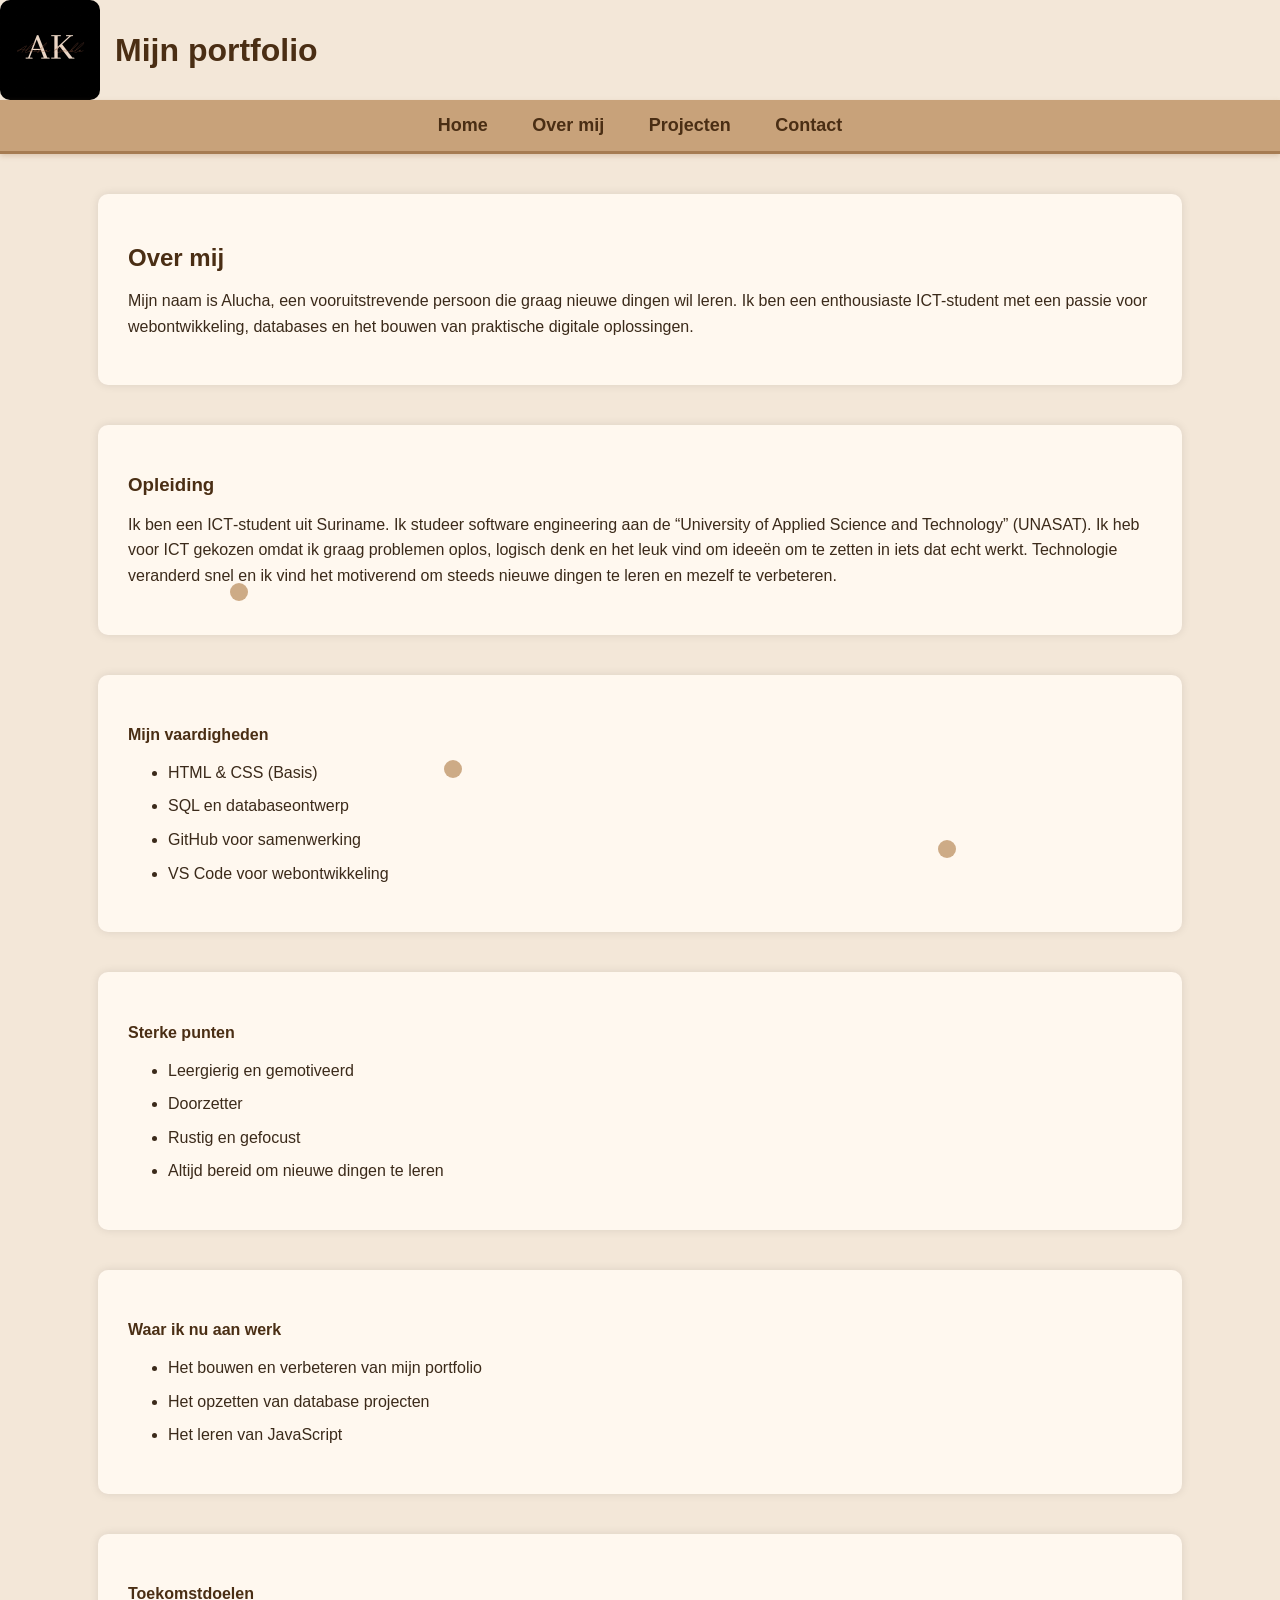
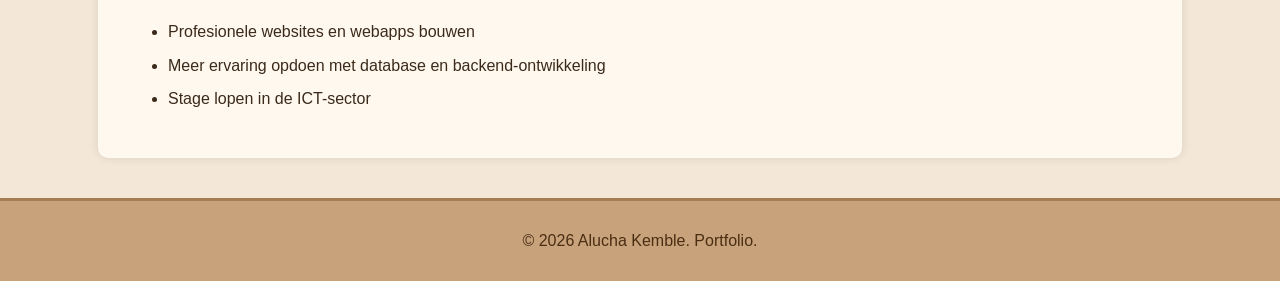
<file: about.html>
<!DOCTYPE html>
<html lang="en">
<head>
  <meta charset="UTF-8">
  <meta name="viewport" content="width=device-width, initial-scale=1.0">
  <title>Over mij – Alucha</title>
  <link rel="stylesheet" href="css/main.css">
  <link rel="stylesheet" href="css/about.css">
</head>

<body>
  <header>
<div class="logo-title">
<img src="img/logo.jpeg" alt="Logo van Alucha" class="logo" width="100"  height="100">
<h1 class="title">Mijn portfolio</h1>
    </div>
  </header>

<nav>
    <a href="index.html">Home</a>
    <a href="about.html">Over mij</a>
    <a href="work.html">Projecten</a>
    <a href="contact.html">Contact</a>
  </nav>
  
  <section class="intro">
    <h2>Over mij</h2>
    <div class="intro-content">
    <p>Mijn naam is Alucha, een vooruitstrevende persoon die graag nieuwe dingen wil leren.
    Ik ben een enthousiaste ICT-student met een passie voor webontwikkeling, databases en het bouwen van praktische digitale oplossingen.   
    </p>
  </div>
  </section>

<section class="education">
    <h3>Opleiding</h3>
    <p>Ik ben een ICT‑student uit Suriname.  
       Ik studeer software engineering aan de “University of Applied Science and Technology” (UNASAT).  
      Ik heb voor ICT gekozen omdat ik graag problemen oplos, logisch denk en het leuk vind om ideeën om te zetten in iets dat echt werkt.
      Technologie veranderd snel en ik vind het motiverend om steeds nieuwe dingen te leren en mezelf te verbeteren.</p>
</section>

<section class="skills">
    <h4>Mijn vaardigheden</h4>
    <ul>
      <li>HTML & CSS (Basis)</li>
      <li>SQL en databaseontwerp</li>
      <li>GitHub voor samenwerking</li>
      <li> VS Code voor webontwikkeling</li>
    </ul>
    </section>

<section class="strengths">
    <h4>Sterke punten</h4>
    <ul>
      <li>Leergierig en gemotiveerd</li>
      <li>Doorzetter</li>
      <li>Rustig en gefocust</li>
      <li>Altijd bereid om nieuwe dingen te leren</li>
    </ul>
    </section>

<section class="current-work">
    <h4> Waar ik nu aan werk</h4>
    <ul>
      <li>Het bouwen en verbeteren van mijn portfolio</li>
      <li>Het opzetten van database projecten</li>
      <li>Het leren van JavaScript</li>
    </ul>
</section>

<section class="goals">
    <h4>Toekomstdoelen</h4>
    <ul>
      <li>Profesionele websites en webapps bouwen</li>
      <li> Meer ervaring opdoen met database en backend-ontwikkeling</li>
      <li>Stage lopen in de ICT-sector</li>
    </ul>
  </section>

  <footer class="footer">
    <p>&copy; 2026 Alucha Kemble. Portfolio.</p>
  </footer>
  
   <script src="js/main.js"></script>
</body>
</html>
</file>
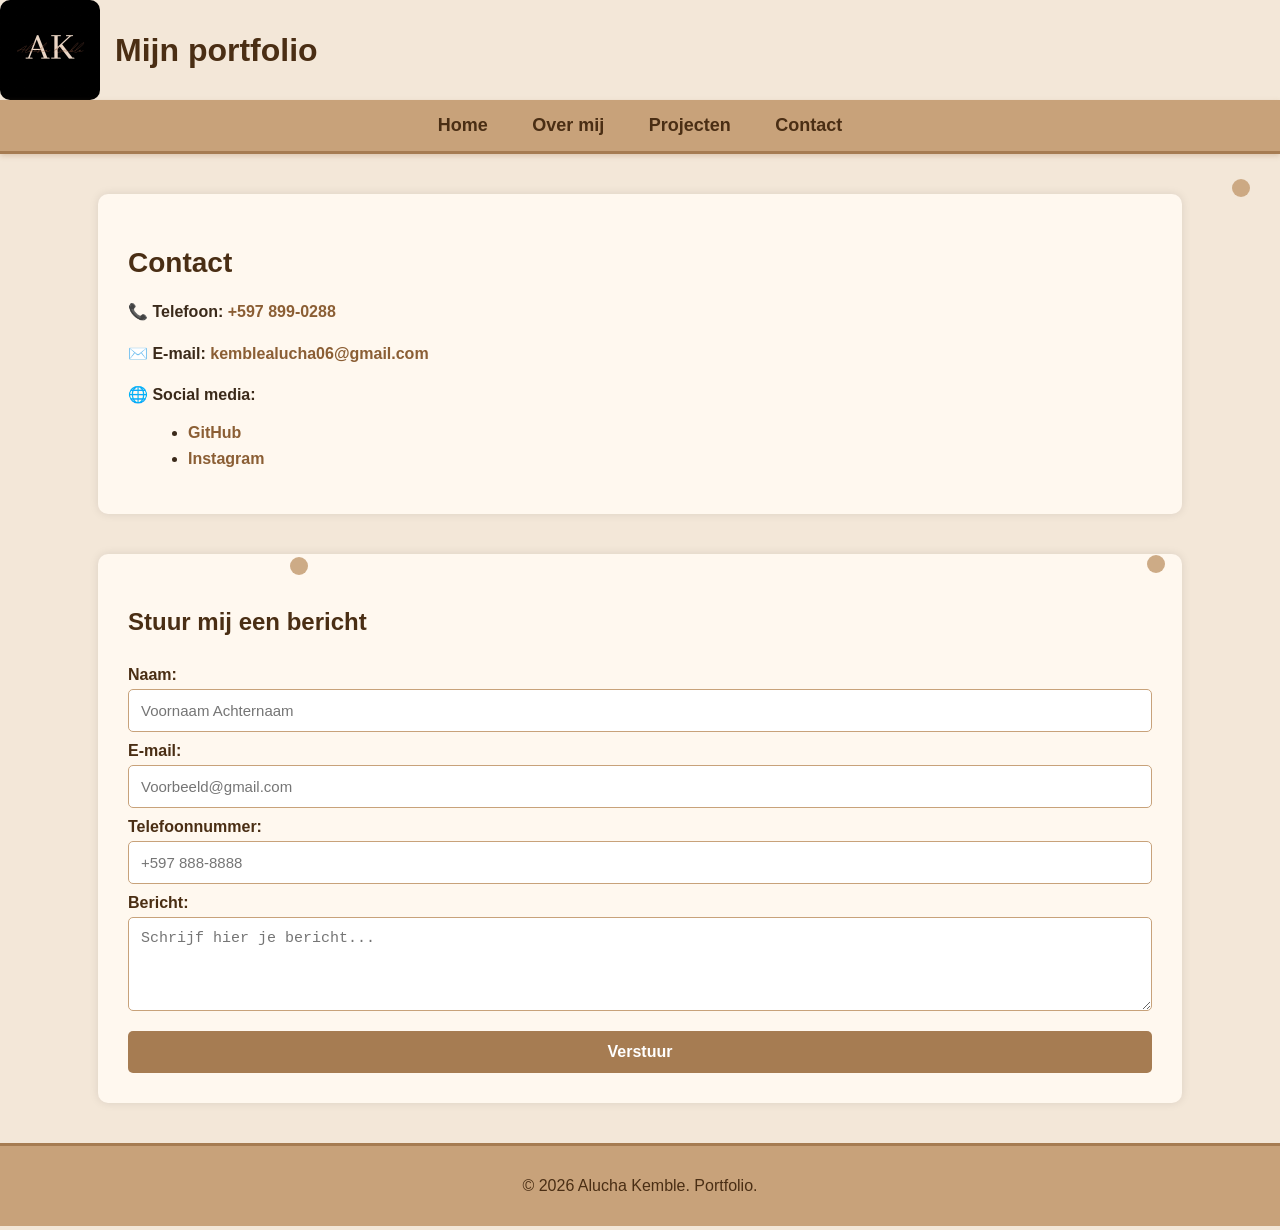
<file: contact.html>
<!DOCTYPE html>
<html lang="en">
<head>
  <meta charset="UTF-8">
  <meta name="viewport" content="width=device-width, initial-scale=1.0">
  <title>Contact – Alucha</title>
  <link rel="stylesheet" href="css/main.css">
  <link rel="stylesheet" href="css/contact.css">
</head>

<body class="contact">
  <header>
    <div class="logo-title">
<img src="img/logo.jpeg" alt="Logo van Alucha" class="logo" width="100"  height="100">
<h1 class="title">Mijn portfolio</h1>
    </div>
  </header>

  <nav>
    <a href="index.html">Home</a>
    <a href="about.html">Over mij</a>
    <a href="work.html">Projecten</a>
    <a href="contact.html">Contact</a>
  </nav>

  <section class="contact-info">
    <h2>Contact</h2>
    <p><strong>📞 Telefoon:</strong> 
      <a href="tel:+597899-0288">+597 899-0288</a></p>
    <p><strong>✉️ E-mail:</strong>
      <a href="mailto:kemblealucha06@gmail.com">kemblealucha06@gmail.com</a> </p>

    <p><strong>🌐 Social media:</strong></p>
    <ul>
      <li><a href="https://github.com/kemblealucha" target="_blank">GitHub</a></li>
      <li><a href="https://www.instagram.com/slimm.giselle/" target="_blank">Instagram</a></li>
    </ul>
  </section>

  <section class="contact-form">
    <h3>Stuur mij een bericht</h3>
    <form action="https://formsubmit.co/kemblealucha06@gmail.com" method="post">
      <label for="name">Naam:</label>
      <input type="text" id="name" name="name" placeholder="Voornaam Achternaam" required>

      <label for="email">E-mail:</label>
      <input type="email" id="email" name="email" placeholder="Voorbeeld@gmail.com" required>

      <label for="phone">Telefoonnummer:</label>
      <input type="tel" id="phone" name="phone" placeholder="+597 888-8888" required>

      <label for="message">Bericht:</label>
      <textarea id="message" name="message" rows="4" placeholder="Schrijf hier je bericht..." required></textarea>

      <button type="submit">Verstuur</button>
    </form>
  </section>

  <footer class="footer">
    <p>&copy; 2026 Alucha Kemble. Portfolio.</p>
  </footer>

  <script src="js/main.js"></script>
</body>
</html>
</file>
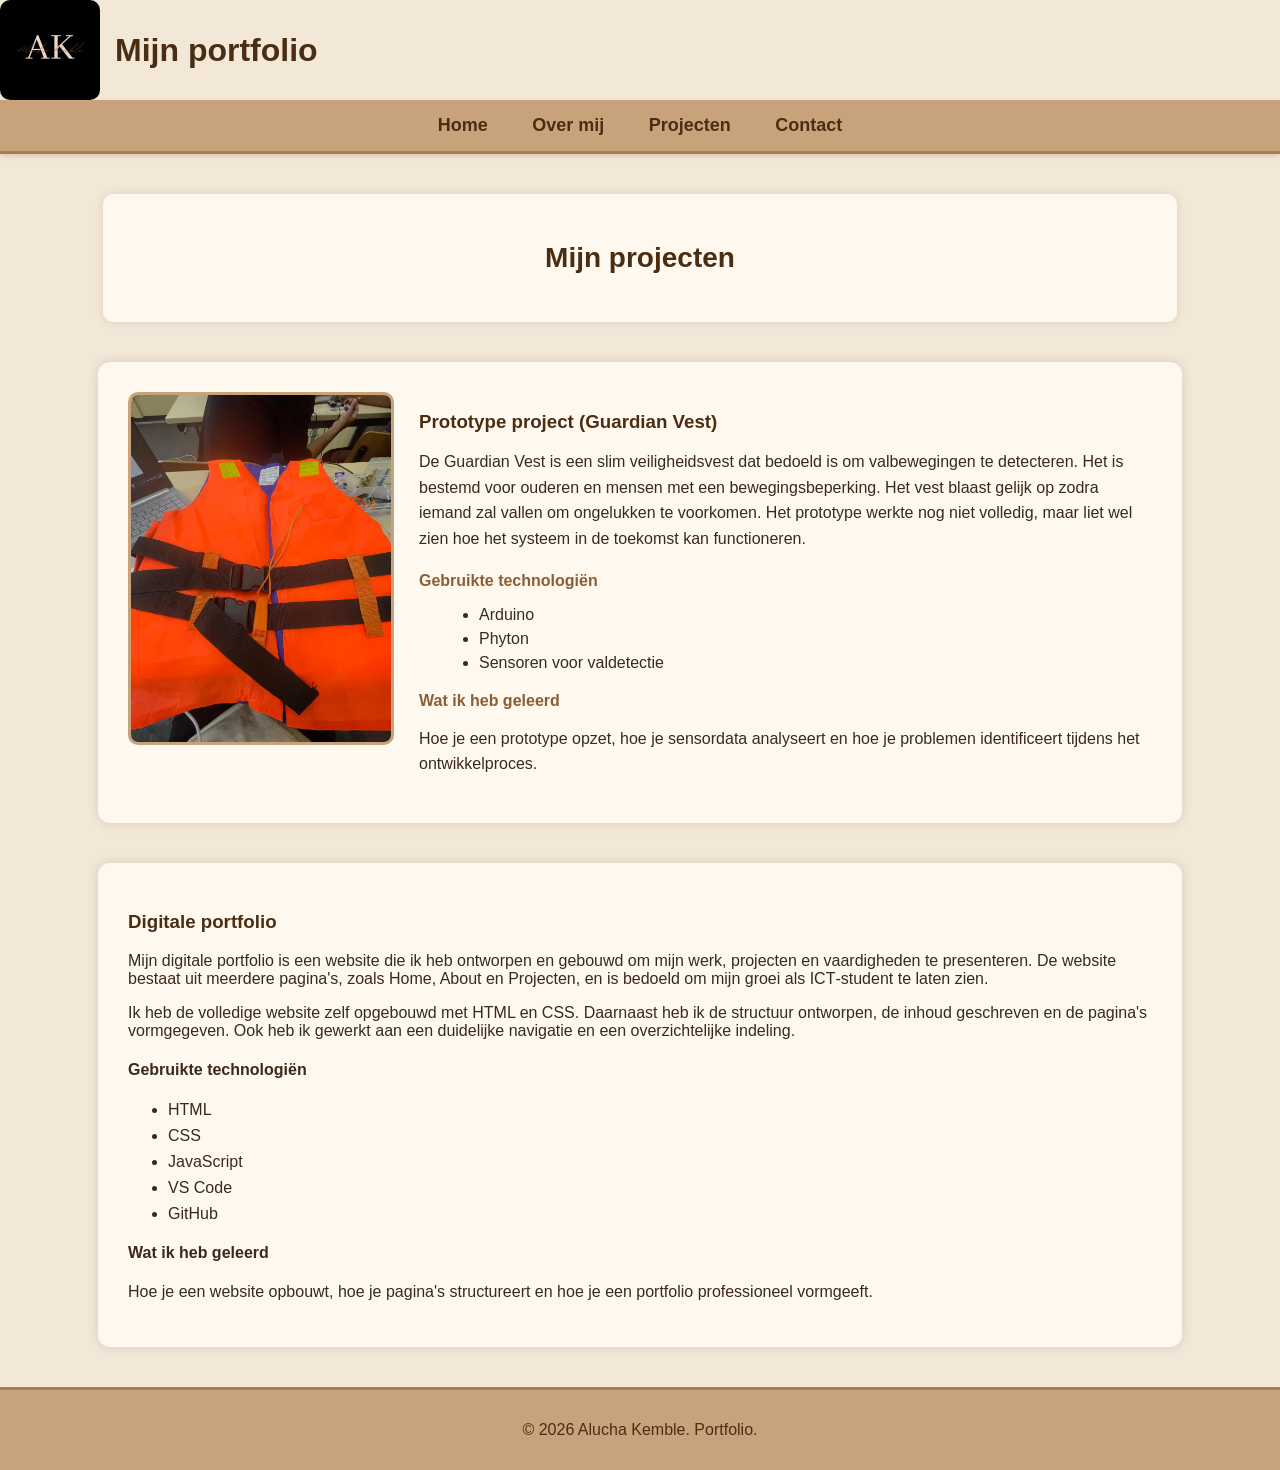
<file: work.html>
<!DOCTYPE html>
<html lang="en">
<head>
  <meta charset="UTF-8">
  <meta name="viewport" content="width=device-width, initial-scale=1.0">
  <title>Projecten – Alucha</title>
  <link rel="stylesheet" href="css/main.css">
  <link rel="stylesheet" href="css/work.css">
</head>

<body>
  <header>
  <div class="logo-title">
<img src="img/logo.jpeg" alt="Logo van Alucha" class="logo" width="100"  height="100">
<h1 class="title">Mijn portfolio</h1>
    </div>
  </header>

  <nav>
    <a href="index.html">Home</a>
    <a href="about.html">Over mij</a>
    <a href="work.html">Projecten</a>
    <a href="contact.html">Contact</a>
  </nav>

  <section class="title-section">
    <h2>Mijn projecten</h2>
  </section>

 <section class="project-card">
  <div class="project-image">
    <img src="img/project-guardianvest.jpeg" alt="Project Image">
  </div>
   
    <div class="project-info">
      <h3>Prototype project (Guardian Vest)</h3>
      <p>De Guardian Vest is een slim veiligheidsvest dat bedoeld is om valbewegingen te detecteren. 
        Het is bestemd voor ouderen en mensen met een bewegingsbeperking. Het vest blaast gelijk op zodra iemand zal vallen om ongelukken te 
        voorkomen. Het prototype werkte nog niet volledig, maar liet wel zien hoe het systeem in de toekomst kan functioneren.</p>
      
        <h4>Gebruikte technologiën</h4>
        <ul>
          <li>Arduino</li>
          <li>Phyton</li>
          <li>Sensoren voor valdetectie</li>
        </ul>

        <h4>Wat ik heb geleerd</h4>
      <p>Hoe je een prototype opzet, hoe je sensordata analyseert en hoe je problemen identificeert tijdens het ontwikkelproces.</p>
    </div>
  </section>

      <section class="project-card">
  <div class="project-image">
      <h3>Digitale portfolio</h3>
      <p>Mijn digitale portfolio is een website die ik heb ontworpen en gebouwd om mijn werk, projecten en vaardigheden te presenteren.
        De website bestaat uit meerdere pagina's, zoals Home, About en Projecten, en is bedoeld om mijn groei als ICT‑student te laten zien.</p>
      <p>Ik heb de volledige website zelf opgebouwd met HTML en CSS. Daarnaast heb ik de structuur ontworpen, de inhoud geschreven en de pagina's vormgegeven.
        Ook heb ik gewerkt aan een duidelijke navigatie en een overzichtelijke indeling.</p>
      <h4>Gebruikte technologiën</h4>
      <ul>
        <li>HTML</li>
        <li>CSS</li>
        <li>JavaScript</li>
        <li>VS Code</li>
        <li>GitHub</li>
      </ul>
      <h4>Wat ik heb geleerd</h4>
      <p>Hoe je een website opbouwt, hoe je pagina's structureert en hoe je een portfolio professioneel vormgeeft.</p>
    </div>
</section>

  <footer class="footer">
    <p>&copy; 2026 Alucha Kemble. Portfolio.</p>
  </footer>
  
   <script src="js/script.js"></script>
</body>
</html>
</file>
<file: css/main.css>
/* ===========================
   BASIS STYLING – BRUIN THEMA
   =========================== */

body {
    font-family: Arial, sans-serif;
    background-color: #f3e7d8; /* heel licht beige/bruin */
    margin: 0;
    padding: 0;
    color: #3b2a1a; /* donkerbruin tekst */
}


.logo-title {
    display: flex;
    align-items: center;
    gap: 15px;
}
/* ===========================
   NAVIGATIEBALK
   =========================== */

nav {
    background-color: #c8a27a;   /* lichtbruin */
    padding: 15px;
    text-align: center;
    border-bottom: 3px solid #a67c52; /* donkerder bruin */
    box-shadow: 0 2px 5px rgba(166, 124, 82, 0.3);
    position: relative;
    z-index: 10;
}

nav a {
    color: #4a2e14; /* donkerbruin tekst */
    text-decoration: none;
    margin: 0 20px;
    font-size: 18px;
    font-weight: bold;
    position: relative;
}

nav a:hover {
    color: #ffffff; /* wit bij hover */
    background-color: #a67c52;
    padding: 5px 10px;
    border-radius: 5px;
    transition: 0.3s;
}

/* Hover-lijn onder menu items */
nav a::after {
    content: '';
    position: absolute;
    left: 0;
    bottom: -5px;
    width: 0;
    height: 2px;
    background-color: #a67c52;
    transition: width 0.3s;
}

nav a:hover::after {
    width: 100%;
}



/* ===========================
   SECTIONS
   =========================== */

section {
    width: 80%;
    margin: 40px auto;
    background: #fff8ef; /* zacht beige */
    padding: 30px;
    border-radius: 10px;
    box-shadow: 0 0 10px rgba(0,0,0,0.1);
}

h1, h2, h3 {
    color: #4a2e14; /* donkerbruin */
}

ul li {
    margin-bottom: 8px;
}

img {
    max-width: 100%;
    border-radius: 10px;
}

.project-button {
    display: inline-block;
    background-color: #8a4d14;
    color: #fff;
    padding: 10px 20px;
    border-radius: 6px;
    text-decoration: none;
    font-weight: bold;
    box-shadow: 0 3px 6px rgba(0,0,0,0.2);
    transition: all 0.3s ease;
}

.project-button:hover {
    background-color: #a67c52;
    transform: translateY(-2px);
    box-shadow: 0 5px 10px rgba(0,0,0,0.3);
}
/* ===========================
   FOOTER
   =========================== */

footer {
    background-color: #c8a27a;
    color: #4a2e14;
    text-align: center;
    padding: 15px;
    border-top: 3px solid #a67c52;
    margin-top: 40px;
}

/* ===========================
   BLOEMEN ANIMATIE
   =========================== */

.flowers {
  position: fixed;
  top: 0;
  left: 0;
  width: 100%;
  height: 100%;
  pointer-events: none;
  overflow: hidden;
  z-index: 1;
}

.flower {
  position: absolute;
  width: 18px;
  height: 18px;
  background-color: #c8a27a; /* lichtbruin */
  border-radius: 50%;
  animation: bloom 3s ease-in-out infinite;
  opacity: 0.9;
}

@keyframes bloom {
  0% { transform: scale(0); opacity: 0; }
  50% { transform: scale(1.3); opacity: 1; }
  100% { transform: scale(1); opacity: 0.7; }
}

/* ===========================
   RESPONSIVE
   =========================== */

@media (max-width: 1024px) {
    section {
        width: 90%;
    }
}

@media (max-width: 768px) {
    nav a {
        display: block;
        margin: 10px 0;
        font-size: 16px;
    }

    section {
        width: 95%;
        padding: 20px;
    }

    h1 {
        font-size: 26px;
    }

    h2 {
        font-size: 22px;
    }
}

@media (max-width: 480px) {
    body {
        font-size: 14px;
    }

    nav {
        padding: 10px;
    }

    nav a {
        font-size: 14px;
    }

    section {
        padding: 15px;
    }
}
</file>
<file: css/about.css>
.intro, 
.education, 
.skills, 
.strengths, 
.current-work, 
.goals {
    width: 80%;
    margin: 40px auto;
    background: #fff8ef; 
    padding: 30px;
    border-radius: 10px;
    box-shadow: 0 0 10px rgba(0,0,0,0.1);
}

.intro h2,
.education h3,
.skills h4,
.strengths h4,
.current-work h4,
.goals h4 {
    color: #4a2e14; 
    margin-bottom: 15px;
}

.intro p,
.education p,
.skills ul,
.strengths ul,
.current-work ul,
.goals ul {
    color: #3b2a1a;
    line-height: 1.6;
}

ul li {
    margin-bottom: 8px;
}

.intro-content {
    margin-top: 15px;
}

@media (max-width: 1024px) {
    .intro, 
    .education, 
    .skills, 
    .strengths, 
    .current-work, 
    .goals {
        width: 90%;
    }
}

@media (max-width: 768px) {
    .intro, 
    .education, 
    .skills, 
    .strengths, 
    .current-work, 
    .goals {
        width: 95%;
        padding: 20px;
    }

    .intro h2 {
        font-size: 26px;
    }

    h3, h4 {
        font-size: 22px;
    }
}

@media (max-width: 480px) {
    .intro, 
    .education, 
    .skills, 
    .strengths, 
    .current-work, 
    .goals {
        padding: 15px;
    }
}
</file>
<file: css/contact.css>
.contact-info {
    width: 80%;
    margin: 40px auto;
    background: #fff8ef; 
    padding: 30px;
    border-radius: 10px;
    box-shadow: 0 0 10px rgba(0,0,0,0.1);
}

.contact-info h2 {
    color: #4a2e14;
    font-size: 28px;
    margin-bottom: 20px;
}

.contact-info p {
    color: #3b2a1a;
    line-height: 1.6;
    margin-bottom: 10px;
}

.contact-info a {
    color: #8b5e34;
    text-decoration: none;
    font-weight: bold;
}

.contact-info a:hover {
    color: #4a2e14;
}

.contact-info ul {
    margin-left: 20px;
}

.contact-info ul li {
    margin-bottom: 8px;
}


.contact-form {
    width: 80%;
    margin: 40px auto;
    background: #fff8ef;
    padding: 30px;
    border-radius: 10px;
    box-shadow: 0 0 10px rgba(0,0,0,0.1);
}

.contact-form h3 {
    color: #4a2e14;
    font-size: 24px;
    margin-bottom: 20px;
}

form {
    display: flex;
    flex-direction: column;
}

label {
    margin-top: 10px;
    font-weight: bold;
    color: #4a2e14;
}

input, textarea {
    padding: 12px;
    margin-top: 5px;
    border: 1px solid #c8a27a;
    border-radius: 5px;
    background: #fff;
    color: #3b2a1a;
    font-size: 15px;
}

input:focus, textarea:focus {
    outline: none;
    border-color: #8b5e34;
    box-shadow: 0 0 5px rgba(139, 94, 52, 0.4);
}

button {
    margin-top: 20px;
    padding: 12px;
    background: #a67c52; 
    color: white;
    border: none;
    border-radius: 5px;
    font-size: 16px;
    font-weight: bold;
    cursor: pointer;
}

button:hover {
    background: #8b623f;
    transition: 0.3s;
}


@media (max-width: 1024px) {
    .contact-info, .contact-form {
        width: 90%;
    }
}

@media (max-width: 768px) {
    .contact-info, .contact-form {
        width: 95%;
        padding: 20px;
    }

    .contact-info h2 {
        font-size: 24px;
    }

    .contact-form h3 {
        font-size: 22px;
    }
}

@media (max-width: 480px) {
    .contact-info, .contact-form {
        padding: 15px;
    }

    button {
        font-size: 14px;
        padding: 10px;
    }
}
</file>
<file: css/work.css>
/* ===========================
   PROJECTEN PAGINA – BRUIN THEMA
   =========================== */

/* Titel sectie */
.title-section {
    width: 80%;
    margin: 40px auto;
    background: #fff8ef;
    padding: 25px;
    border-radius: 10px;
    text-align: center;
    box-shadow: 0 0 10px rgba(0,0,0,0.1);
}

.title-section h2 {
    color: #4a2e14;
    font-size: 28px;
}

/* ===========================
   PROJECT CARDS
   =========================== */

.project-card {
    width: 80%;
    margin: 40px auto;
    background: #fff8ef; /* zacht beige */
    padding: 30px;
    border-radius: 12px;
    display: flex;
    flex-direction: row;
    gap: 25px;
    box-shadow: 0 0 12px rgba(0,0,0,0.12);
}

/* Afbeelding */
.project-image img {
    width: 260px;
    height: auto;
    border-radius: 10px;
    border: 3px solid #c8a27a;
}

/* Project info */
.project-info {
    flex: 1;
}

.project-info h3 {
    color: #4a2e14;
    margin-bottom: 10px;
}

.project-info h4 {
    color: #8b5e34;
    margin-top: 20px;
    margin-bottom: 8px;
}

.project-info p {
    color: #3b2a1a;
    line-height: 1.6;
}

.project-info ul {
    margin-left: 20px;
}

.project-info ul li {
    margin-bottom: 6px;
}

/* Link naar project */
.project-info a {
    color: #8b5e34;
    font-weight: bold;
    text-decoration: none;
    border-bottom: 2px solid #a67c52;
}

.project-info a:hover {
    color: #4a2e14;
    border-bottom-color: #4a2e14;
}

.project-button {
    display: inline-block;
    background-color: #8a4d14;
    color: #fff;
    padding: 10px 20px;
    border-radius: 6px;
    text-decoration: none;
    font-weight: bold;
    transition: background-color 0.3s;
}
.project-button:hover {
    background-color: #a67c52; 

}

/* ===========================
   RESPONSIVE
   =========================== */

@media (max-width: 1024px) {
    .project-card {
        width: 90%;
    }
}

@media (max-width: 768px) {
    .project-card {
        flex-direction: column;
        text-align: center;
    }

    .project-image img {
        width: 80%;
        margin: 0 auto;
    }
}

@media (max-width: 480px) {
    .project-card {
        width: 95%;
        padding: 20px;
    }

    .title-section h2 {
        font-size: 24px;
    }
}
</file>
